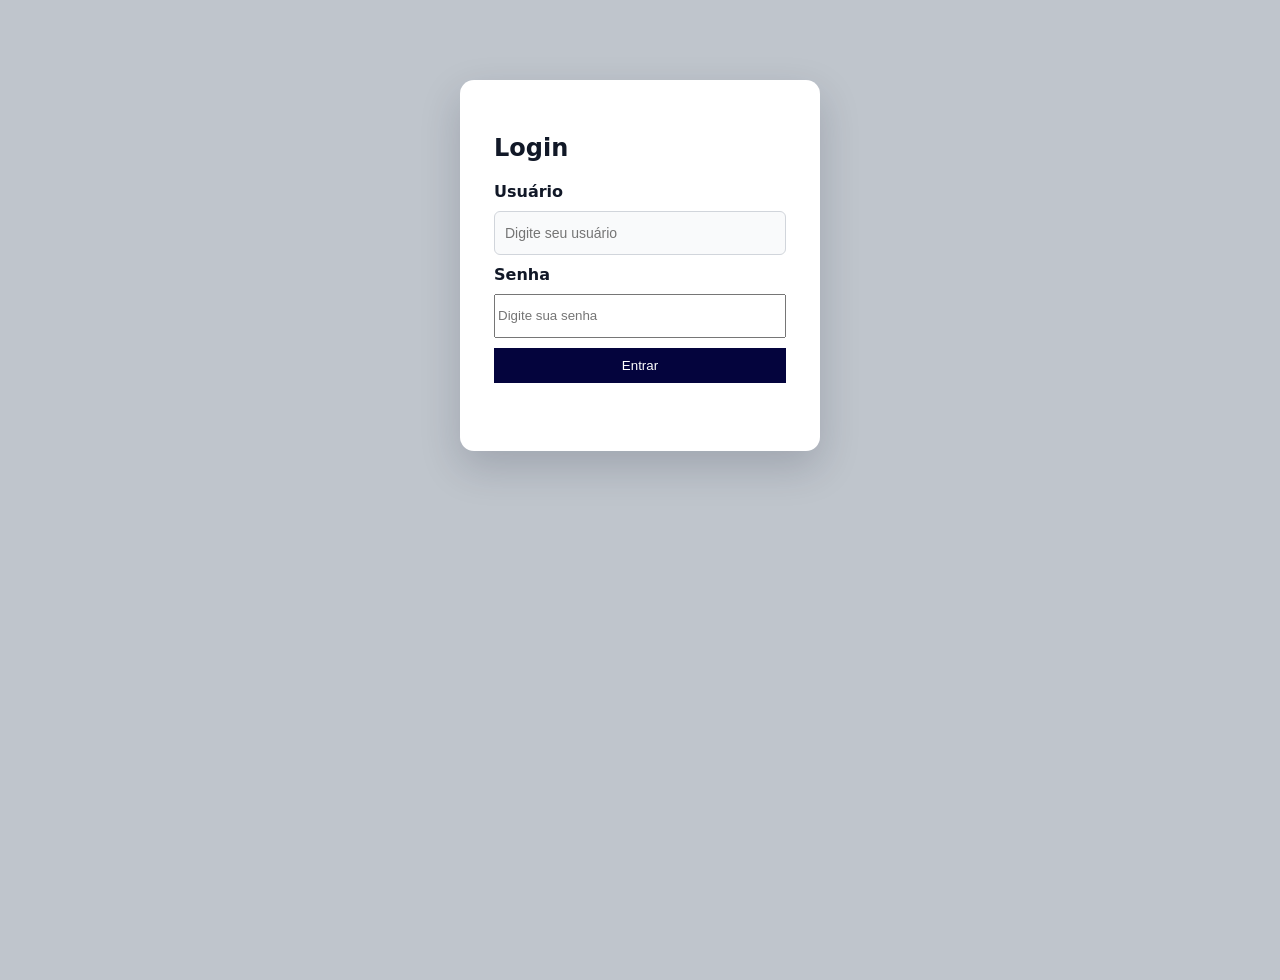
<file: index.html>
<!DOCTYPE html>
<html lang="pt-br">
<head>
    <meta charset="UTF-8">
    <meta name="viewport" content="width=device-width, initial-scale=1.0">
    <title>Movelaria Modelo</title>

    <link rel="stylesheet" href="css/style.css">
    <link rel="stylesheet" href="css/login.css">
</head>
<body>
     

     <div class="login-container">
        <h2>Login</h2>

        <div class="input-group">
             <label for="usuario">Usuário</label>
             <input type="text" id="usuario"  placeholder="Digite seu usuário">
        </div>

        <div class="input-group">
            <label for="senha">Senha</label>
            <input type="password" id="senha" placeholder="Digite sua senha">
        </div>

        <button class="btn" onclick="login()">Entrar</button>

        <div id="erro" class="error" role="alert" aria-live="assertive"></div>
    </div>

    <script src="js/script.js"></script>
    <script type="module" src="js/login.js"></script>
</body>
</html>
</file>
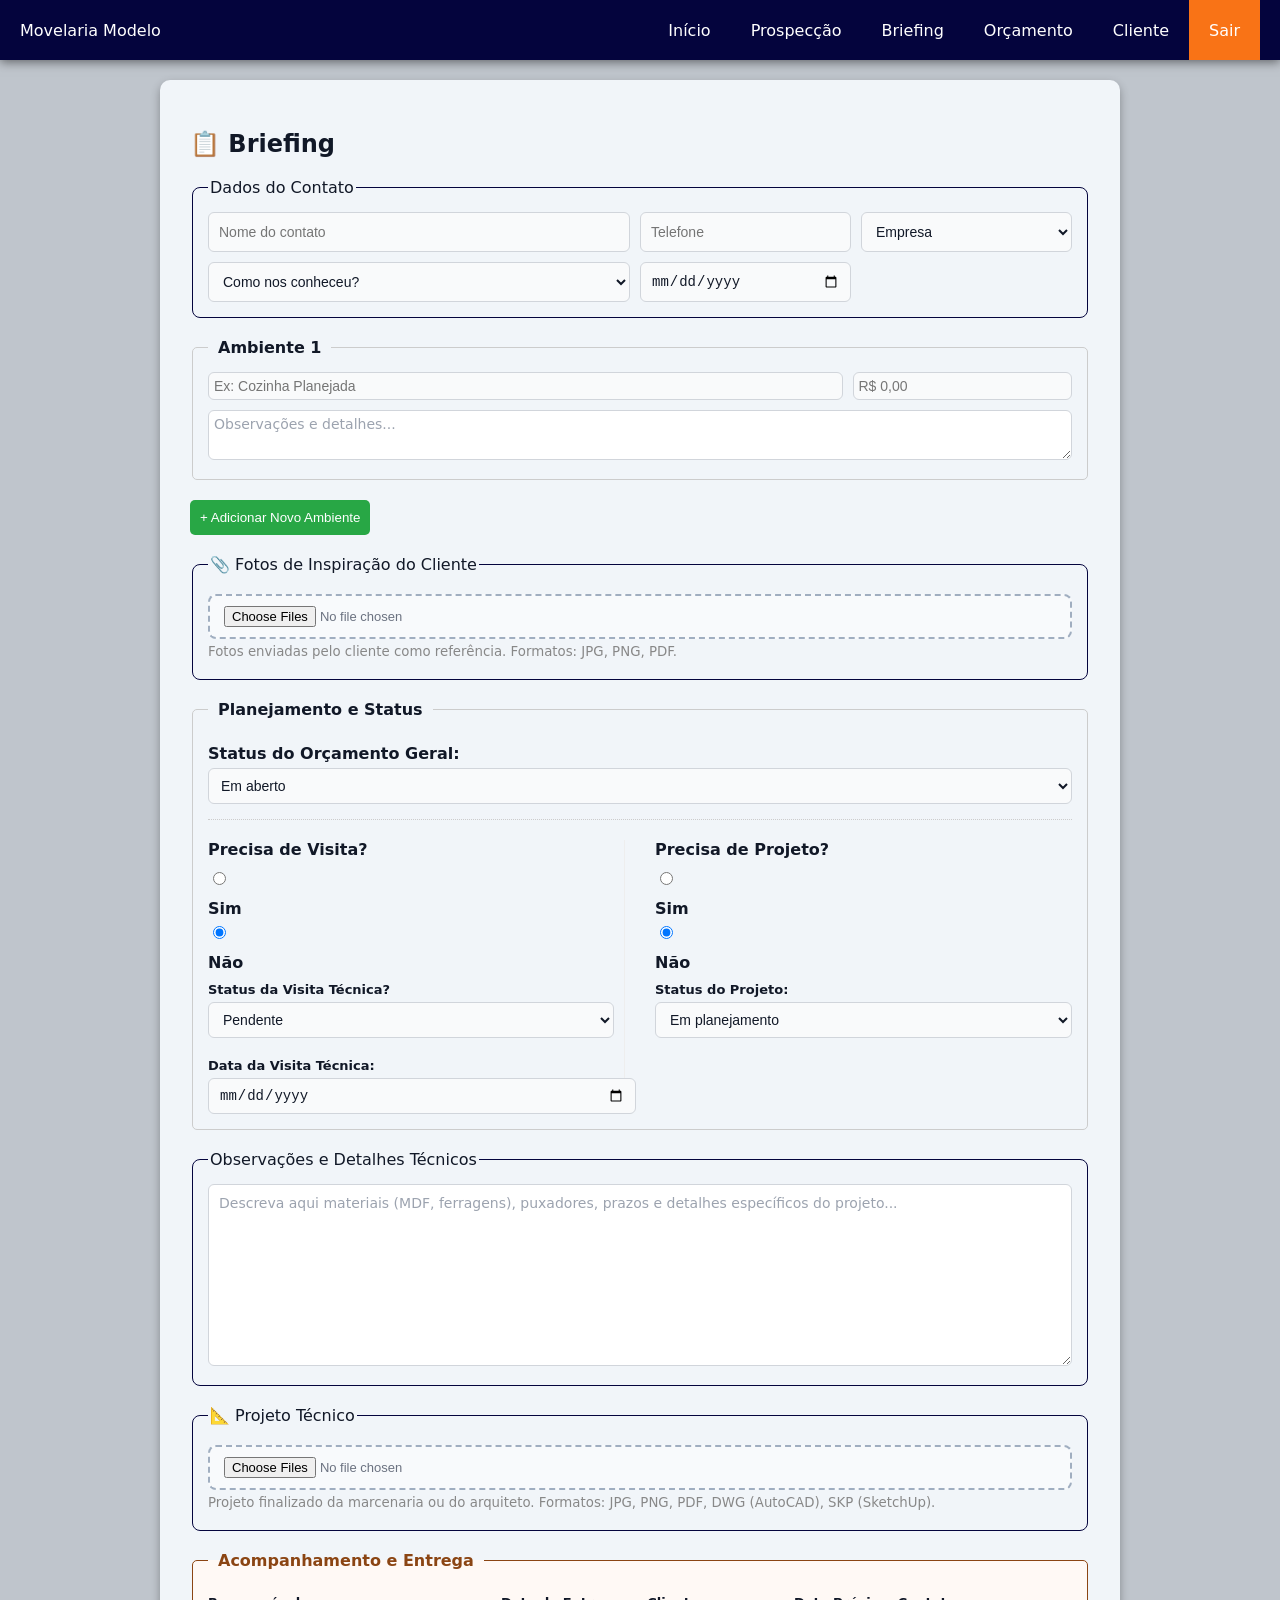
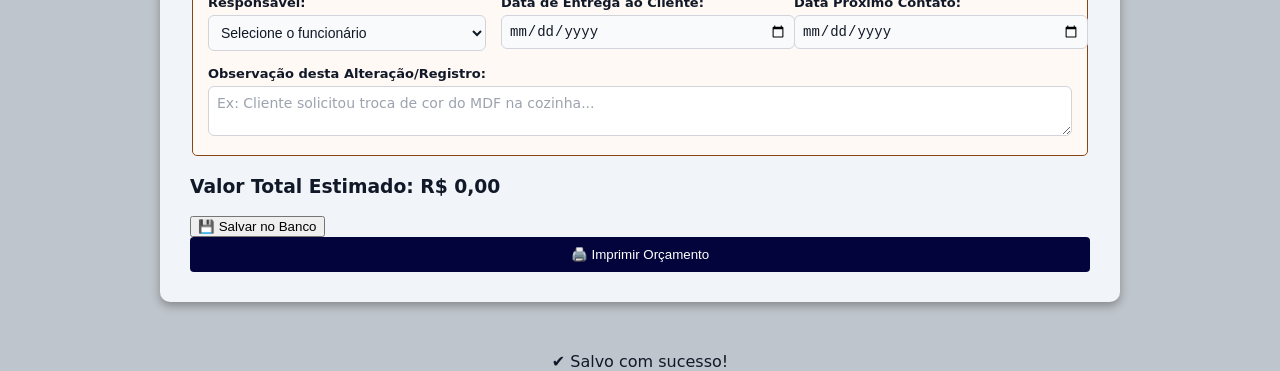
<file: contato.html>
<!DOCTYPE html>
<html lang="pt-br">
<head>
    <meta charset="UTF-8">
    <meta name="viewport" content="width=device-width, initial-scale=1.0">
    <title>Briefing - Movelaria Modelo</title>
    <link rel="stylesheet" href="css/style.css">
</head>
<body>
    <nav class="menu-superior">
        <div class="logo">Movelaria Modelo</div>
        <ul>
            <li><a href="dashboard.html">Início</a></li>
            <li><a href="prospeccao.html">Prospecção</a></li>
            <li><a href="contato.html">Briefing</a></li>
            <li><a href="orcamento.html">Orçamento</a></li>
            <li><a href="cliente.html">Cliente</a></li>
            <li><a href="index.html" class="btn-sair">Sair</a></li>
        </ul>
    </nav>

    <div class="container-marcenaria">
        <h2>📋 Briefing</h2>
        
        <form id="form-atendimento">

            <!-- BLOCO 1: CONTATO -->
            <fieldset>
                <legend>Dados do Contato</legend>
                <div class="grid-contato" style="display: grid; grid-template-columns: 2fr 1fr 1fr; gap: 10px;">
                    <input type="text" id="nome" placeholder="Nome do contato" required>
                    <input type="tel" id="telefone" placeholder="Telefone">
                    <select id="empresa">
                        <option value="">Empresa</option>
                        <option value="apparato">Apparato</option>
                        <option value="signore">Signore</option>
                    </select>
                    <select id="origem">
                        <option value="">Como nos conheceu?</option>
                        <option value="instagram">Instagram</option>
                        <option value="indicacao">Indicação</option>
                        <option value="prospeccao">Prospecção</option>
                        <option value="google">Google</option>
                        <option value="ja_e_cliente">Já é cliente</option>
                    </select>
                    <input type="date" id="data_contato" title="Data do Contato">
                </div>
            </fieldset>

            <!-- BLOCO 2: AMBIENTES -->
            <div id="lista-ambientes">
                <fieldset class="item-ambiente" style="margin-bottom: 20px; padding: 15px; border: 1px solid #ccc; border-radius: 5px;">
                    <legend style="padding: 0 10px; font-weight: bold;">Ambiente 1</legend>
                    <div style="display: flex; gap: 10px; margin-bottom: 10px;">
                        <input type="text" name="ambiente[]" placeholder="Ex: Cozinha Planejada" style="flex: 3; padding: 5px;" required>
                        <input type="number" name="valor_ambiente[]" placeholder="R$ 0,00" step="0.01" style="flex: 1; padding: 5px;">
                    </div>
                    <textarea name="obs_ambiente[]" placeholder="Observações e detalhes..." rows="2" style="width: 100%; box-sizing: border-box; padding: 5px;"></textarea>
                </fieldset>
            </div>

            <button type="button" onclick="adicionarAmbiente()" style="padding: 10px; background-color: #28a745; color: white; border: none; border-radius: 5px; cursor: pointer;">
                + Adicionar Novo Ambiente
            </button>

            <!-- BLOCO 3: UPLOAD DE INSPIRAÇÕES -->
            <fieldset style="margin-top: 20px;">
                <legend>📎 Fotos de Inspiração do Cliente</legend>
                <div style="padding: 5px 0;">
                    <input type="file" id="arquivos_briefing" multiple 
                           accept=".jpg,.jpeg,.png,.pdf">
                    <small style="display: block; margin-top: 5px; color: #888;">
                        Fotos enviadas pelo cliente como referência. Formatos: JPG, PNG, PDF.
                    </small>
                </div>
            </fieldset>

            <!-- BLOCO 4: PLANEJAMENTO E STATUS -->
            <fieldset style="margin-top: 20px; border: 1px solid #ccc; padding: 15px; border-radius: 5px;">
                <legend style="padding: 0 10px; font-weight: bold;">Planejamento e Status</legend>

                <div style="margin-bottom: 20px; padding-bottom: 15px; border-bottom: 1px dotted #ccc;">
                    <label style="font-weight: bold; display: block; margin-bottom: 5px;">Status do Orçamento Geral:</label>
                    <select name="status_orcamento" style="width: 100%; padding: 8px;">
                        <option value="1">Em aberto</option>
                        <option value="2">Em elaboração</option>
                        <option value="3">Fechado</option>
                        <option value="4">Perdido</option>
                        <option value="5">Entregue</option>
                    </select>
                </div>

                <div style="display: grid; grid-template-columns: 1fr 1fr; gap: 30px;">
                    
                    <!-- Coluna Visita -->
                    <div style="border-right: 1px solid #eee; padding-right: 10px;">
                        <span style="font-weight: bold;">Precisa de Visita?</span>
                        <div style="margin: 10px 0;">
                            <input type="radio" id="v-sim" name="visita" value="sim"> <label for="v-sim">Sim</label>
                            <input type="radio" id="v-nao" name="visita" value="nao" checked> <label for="v-nao">Não</label>
                        </div>
                        <label style="font-size: 13px;">Status da Visita Técnica?</label>
                        <select name="status_visita" style="width: 100%; margin-bottom: 10px;">
                            <option value="1">Pendente</option>
                            <option value="2">Agendada</option>
                            <option value="3">Realizada</option>
                            <option value="4">Cancelada</option>
                        </select>
                        <label style="font-size: 13px;">Data da Visita Técnica:</label>
                        <input type="date" name="data_visita" style="width: 100%;">
                    </div>

                    <!-- Coluna Projeto -->
                    <div>
                        <span style="font-weight: bold;">Precisa de Projeto?</span>
                        <div style="margin: 10px 0;">
                            <input type="radio" id="p-sim" name="projeto" value="sim"> <label for="p-sim">Sim</label>
                            <input type="radio" id="p-nao" name="projeto" value="nao" checked> <label for="p-nao">Não</label>
                        </div>
                        <label style="font-size: 13px;">Status do Projeto:</label>
                        <select name="status_projeto" style="width: 100%;">
                            <option value="1">Em planejamento</option>
                            <option value="2">Em execução</option>
                            <option value="3">Concluído</option>
                            <option value="4">Cancelado</option>
                        </select>
                    </div>
                </div>
            </fieldset>

            <!-- BLOCO 5: OBSERVAÇÕES TÉCNICAS -->
            <fieldset>
                <legend>Observações e Detalhes Técnicos</legend>
                <textarea id="observacao" rows="10" placeholder="Descreva aqui materiais (MDF, ferragens), puxadores, prazos e detalhes específicos do projeto..."></textarea>
            </fieldset>

            <!-- BLOCO 6: UPLOAD DO PROJETO TÉCNICO -->
            <fieldset style="margin-top: 20px;">
                <legend>📐 Projeto Técnico</legend>
                <div style="padding: 5px 0;">
                    <input type="file" id="arquivos_projeto" multiple 
                           accept=".jpg,.jpeg,.png,.pdf,.dwg,.skp">
                    <small style="display: block; margin-top: 5px; color: #888;">
                        Projeto finalizado da marcenaria ou do arquiteto. Formatos: JPG, PNG, PDF, DWG (AutoCAD), SKP (SketchUp).
                    </small>
                </div>
            </fieldset>

            <!-- BLOCO 7: ACOMPANHAMENTO E ENTREGA -->
            <fieldset style="margin-top: 20px; border: 1px solid #8b4513; padding: 15px; border-radius: 5px; background-color: #fff9f5;">
                <legend style="padding: 0 10px; font-weight: bold; color: #8b4513;">Acompanhamento e Entrega</legend>

                <div style="display: grid; grid-template-columns: 1fr 1fr 1fr; gap: 15px;">
                    <div>
                        <label style="display: block; font-size: 13px; font-weight: bold;">Responsável:</label>
                        <select name="id_funcionario" style="width: 100%; padding: 8px;">
                            <option value="">Selecione o funcionário</option>
                            <option value="1">Vendedor A</option>
                            <option value="2">Projetista B</option>
                        </select>
                    </div>
                    <div>
                        <label style="display: block; font-size: 13px; font-weight: bold;">Data de Entrega ao Cliente:</label>
                        <input type="date" name="data_entrega" style="width: 100%; padding: 7px;">
                    </div>
                    <div>
                        <label style="display: block; font-size: 13px; font-weight: bold;">Data Próximo Contato:</label>
                        <input type="date" name="proximo_contato" style="width: 100%; padding: 7px;">
                    </div>
                </div>

                <div style="margin-top: 15px;">
                    <label style="display: block; font-size: 13px; font-weight: bold;">Observação desta Alteração/Registro:</label>
                    <textarea name="obs_historico" rows="2" placeholder="Ex: Cliente solicitou troca de cor do MDF na cozinha..." style="width: 100%; box-sizing: border-box; padding: 8px;"></textarea>
                </div>
            </fieldset>

            <!-- BLOCO 8: FINALIZAÇÃO -->
            <div class="footer-orcamento">
                <h3>Valor Total Estimado: R$ <span id="total">0,00</span></h3>
                <div class="acoes">
                    <button type="button" onclick="salvarBriefing()">💾 Salvar no Banco</button>
                    <button type="button" class="btn btn-print" onclick="window.print()">🖨️ Imprimir Orçamento</button>
                   
                </div>
            </div>

        </form>
    </div>

        <div id="alerta-sucesso" class="alerta-sucesso">
    ✔ Salvo com sucesso!
        </div>

    <script src="js/script.js"></script>
</body>
</html>
</file>
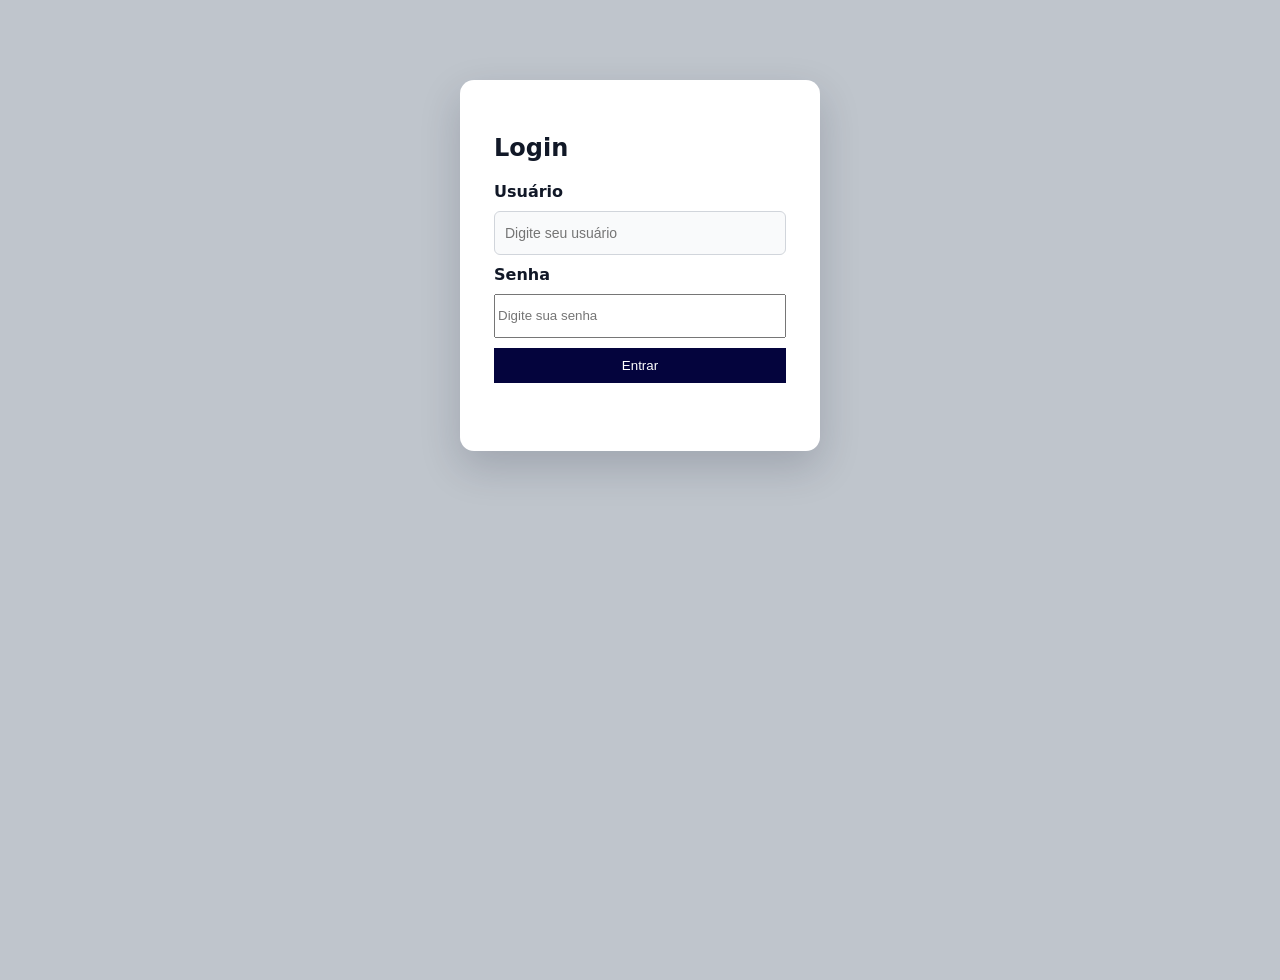
<file: funcionarios.html>
<!DOCTYPE html>
<html lang="pt-br">
<head>
    <meta charset="UTF-8">
    <meta name="viewport" content="width=device-width, initial-scale=1.0">
    <title>Funcionários - Movelaria Modelo</title>
    <link rel="stylesheet" href="css/style.css">
</head>
<body>

    <nav class="menu-superior">
        <span>Movelaria Modelo</span>
        <ul>
            <li><a href="dashboard.html">Início</a></li>
            <li><a href="prospeccao.html">Prospecção</a></li>
            <li><a href="briefing_orcamento.html">Briefing</a></li>
            <li><a href="orcamento.html">Orçamento</a></li>
            <li><a href="cliente.html">Cliente</a></li>
            <li class="somente-admin" hidden><a href="funcionarios.html">Funcionários</a></li>
            <li><a href="index.html" class="btn-sair">Sair</a></li>
        </ul>
    </nav>

    <!-- LISTAGEM -->
    <div class="container-lista" id="secao-lista">
        <h2>Funcionários</h2>
        <button class="btn" type="button" onclick="novoFuncionario()">+ Novo funcionário</button>

        <table style="margin-top: 15px;">
            <thead>
                <tr>
                    <th>Nome</th>
                    <th>Login</th>
                    <th>Cargo</th>
                    <th>Perfil</th>
                    <th>Situação</th>
                    <th class="acoes">Ações</th>
                </tr>
            </thead>
            <tbody id="tabela-funcionarios"></tbody>
        </table>
    </div>

    <!-- FORMULÁRIO -->
    <div class="container-marcenaria" id="secao-form" style="display: none;">
        <div style="display: flex; justify-content: space-between; align-items: center;">
            <h2 id="titulo-form">Novo funcionário</h2>
            <button type="button" onclick="fecharFormulario()"
                    style="background: #ccc; border: none; padding: 8px 15px; cursor: pointer; border-radius: 4px;">
                ✖ Fechar
            </button>
        </div>

        <fieldset>
            <legend>Dados</legend>
            <div style="display: grid; grid-template-columns: 1fr 1fr; gap: 10px;">
                <input type="text" id="nome" placeholder="Nome completo">
                <input type="text" id="cargo" placeholder="Cargo (ex.: Vendedor)">
                <input type="text" id="login" placeholder="Login (usuário de acesso)" autocomplete="off">
                <select id="perfil">
                    <option value="funcionario">Funcionário</option>
                    <option value="admin">Administrador</option>
                </select>
                <select id="ativo">
                    <option value="1">Ativo</option>
                    <option value="0">Inativo (não consegue entrar)</option>
                </select>
            </div>
        </fieldset>

        <fieldset>
            <legend id="legenda-senha">Senha</legend>
            <div style="display: grid; grid-template-columns: 1fr auto; gap: 10px;">
                <input type="text" id="senha" placeholder="Mínimo 6 caracteres" autocomplete="off">
                <button type="button" onclick="gerarSenha()">🔑 Gerar senha</button>
            </div>
            <small id="ajuda-senha" style="display: block; margin-top: 6px; color: #666;">
                A senha é guardada de forma criptografada e não pode ser consultada depois.
                Anote-a e repasse ao funcionário; se ele esquecer, defina uma nova aqui.
            </small>
        </fieldset>

        <button class="btn" type="button" onclick="salvarFuncionario()">Salvar</button>
    </div>

    <script src="js/script.js"></script>
    <script src="js/funcionarios.js"></script>
    <script type="module" src="js/api-bridge.js"></script>
</body>
</html>
</file>
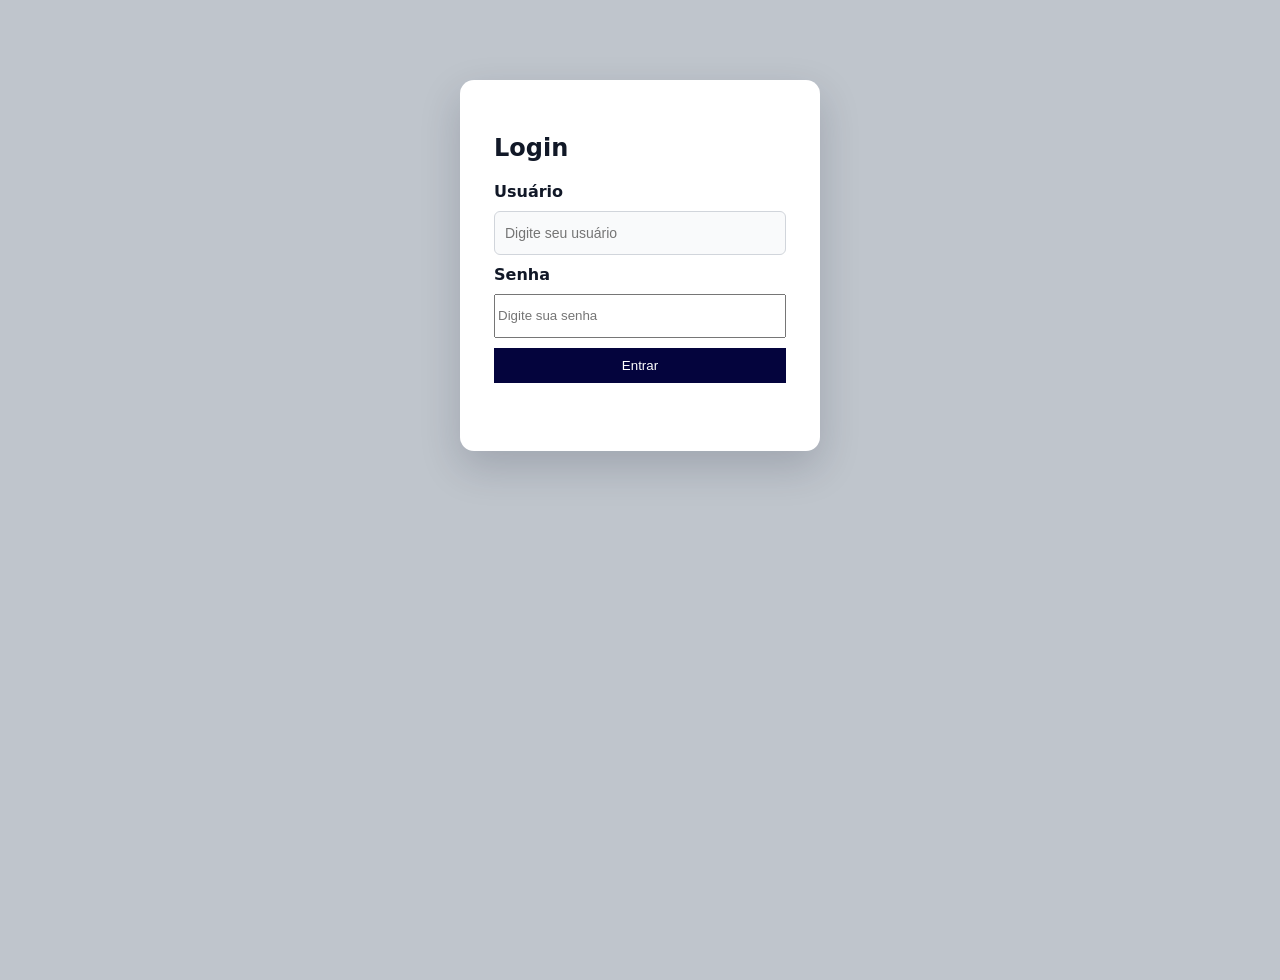
<file: historico_prospeccao.html>
<!DOCTYPE html>
<html lang="pt-br">
<head>
    <meta charset="UTF-8">
    <title>Histórico de Prospecção</title>
    <link rel="stylesheet" href="css/style.css">
    <link rel="stylesheet" href="css/historico_prospeccao.css">
</head>
<body>
    <div class="container-lista">
        <button class="btn-padrao" onclick="voltar()">Voltar</button>
        <h2>Histórico de Prospecção</h2>
        <h3 id="nome-contato" class="cliente-selecionado"></h3>
        <button class="btn-padrao" onclick="abrirNovoHistorico()">Nova Ação</button>

        <table id="tabela-historico">
            <thead>
                <tr>
                    <th>Data</th>
                    <th>Tipo</th>
                    <th>Observação</th>
                    <th>Próximo Contato</th>
                </tr>
            </thead>
            <tbody></tbody>
        </table>
    </div>

    <!-- MODAL HISTÓRICO -->
    <div id="overlay-historico">
        <div id="form-historico">
            <h3>Nova Ação</h3>
            <label>Tipo de Ação</label>
            <select id="tipoAcao">
                <option>Ligação</option>
                <option>WhatsApp</option>
                <option>Visita</option>
            </select>

            <label>Observação</label>
            <textarea id="observacaoHist"></textarea>

            <label>Próximo Contato</label>
            <input type="date" id="proximoContatoHist">
            <br><br>
            <div class="acoes-botoes">
    <button class="btn-padrao" onclick="salvarHistorico()">Salvar</button>
    <button class="btn-padrao" onclick="fecharHistorico()">Cancelar</button>
        </div>
        </div>
    </div>

    <script src="js/script.js"></script>
    <script src="js/historico_prospeccao.js"></script>
    <script type="module" src="js/api-bridge.js"></script>
</body>
</html>
</file>
<file: css/style.css>
:root {
    --cor-primaria: #04043d;
    --cor-primaria-hover: #020252;
    --cor-destaque: #F97316;
    --cor-destaque-hover: #d95f0e;
    --cor-fundo: #bfc5cc;
    --cor-superficie: #f1f5f9;
    --cor-superficie-suave: #f8fafc;
    --cor-borda: #d1d5db;
    --cor-texto: #111827;
    --cor-texto-suave: #6b7280;
    --sombra-suave: 0 10px 30px rgba(15, 23, 42, 0.12);
}

body {
    margin: 0;
    padding: 0;
    padding-top: 80px;
    min-height: 100vh;
    background: var(--cor-fundo);
    display: flex;
    flex-direction: column;
    align-items: center;
    font-family: Inter, ui-sans-serif, system-ui, -apple-system, BlinkMacSystemFont, "Segoe UI", sans-serif;
    color: var(--cor-texto);
}

.menu-superior {
    background-color: var(--cor-primaria);
    color: white;
    display: flex;
    justify-content: space-between;
    align-items: center;
    padding: 0 20px;
    height: 60px;
    width: 100%;
    position: fixed;
    top: 0;
    left: 0;
    z-index: 1000;
    box-shadow: 0 2px 10px rgba(0,0,0,0.5);
    box-sizing: border-box;
}

.menu-superior ul {
    list-style: none;
    display: flex;
    margin: 0;
    padding: 0;
    height: 100%;
}

.menu-superior li {
    display: flex;
    align-items: center;
}

.menu-superior a {
    color: white;
    text-decoration: none;
    padding: 0 20px;
    height: 100%;
    display: flex;
    align-items: center;
    transition: background 0.3s;
}

.menu-superior a:hover {
    background-color: var(--cor-primaria-hover);
}

.btn-sair {
    background-color: var(--cor-destaque) !important;
}

.container-marcenaria,
.container-lista {
    background: var(--cor-superficie);
    padding: 30px;
    border-radius: 10px;
    width: 90%;
    max-width: 900px;
    margin-bottom: 50px;
    box-shadow: 0 4px 10px rgba(0,0,0,0.3);
}

label {
    font-weight: bold;
    display: block;
    margin-top: 10px;
    margin-bottom: 5px;
}

fieldset {
    border: 1px solid var(--cor-primaria);
    border-radius: 8px;
    margin-bottom: 20px;
    padding: 15px;
}

.grid-contato input,
.grid-contato select {
    height: 40px;
    padding: 0 10px;
    font-size: 14px;
    box-sizing: border-box;
}

input[type="text"],
input[type="tel"],
input[type="number"] {
    padding: 8px 10px;
    border: 1px solid var(--cor-borda);
    border-radius: 6px;
    font-size: 14px;
    background-color: #f9fafb;
    color: var(--cor-texto);
    transition: border-color 0.2s, box-shadow 0.2s;
    box-sizing: border-box;
}

input[type="text"]:hover,
input[type="tel"]:hover,
input[type="number"]:hover,
input[type="text"]:focus,
input[type="tel"]:focus,
input[type="number"]:focus {
    border-color: var(--cor-primaria);
}

input[type="text"]:focus,
input[type="tel"]:focus,
input[type="number"]:focus {
    outline: none;
    box-shadow: 0 0 0 2px rgba(4, 4, 61, 0.15);
    background-color: #fff;
}

input[type="date"] {
    padding: 8px 10px;
    border: 1px solid var(--cor-borda);
    border-radius: 6px;
    font-size: 14px;
    background-color: #f9fafb;
    color: var(--cor-texto);
    cursor: pointer;
    transition: border-color 0.2s, box-shadow 0.2s;
}

input[type="date"]:hover,
input[type="date"]:focus {
    border-color: var(--cor-primaria);
}

input[type="date"]:focus {
    outline: none;
    box-shadow: 0 0 0 2px rgba(4, 4, 61, 0.15);
    background-color: #fff;
}

input[type="file"] {
    display: block;
    width: 100%;
    box-sizing: border-box;
    padding: 10px 14px;
    border: 2px dashed #a0aec0;
    border-radius: 8px;
    background-color: var(--cor-superficie-suave);
    color: var(--cor-texto-suave);
    font-size: 13px;
    cursor: pointer;
    transition: border-color 0.2s, background-color 0.2s;
}

input[type="file"]:hover {
    border-color: var(--cor-primaria);
    background-color: #eef2ff;
}

input[type="file"]:focus {
    outline: none;
    border-color: var(--cor-destaque);
    background-color: #fff8f0;
}

select {
    padding: 8px 10px;
    border: 1px solid var(--cor-borda);
    border-radius: 6px;
    font-size: 14px;
    background-color: #f9fafb;
    color: var(--cor-texto);
    cursor: pointer;
    transition: border-color 0.2s, box-shadow 0.2s;
}

select:hover,
select:focus {
    border-color: var(--cor-primaria);
}

select:focus {
    outline: none;
    box-shadow: 0 0 0 2px rgba(4, 4, 61, 0.15);
    background-color: #fff;
}

textarea {
    width: 100%;
    min-height: 50px;
    padding: 10px;
    font-family: inherit;
    font-size: 14px;
    border: 1px solid var(--cor-borda);
    border-radius: 6px;
    resize: vertical;
    transition: border 0.2s, box-shadow 0.2s;
    box-sizing: border-box;
}

textarea:focus {
    border-color: var(--cor-primaria);
    box-shadow: 0 0 0 2px rgba(4, 4, 61, 0.15);
    outline: none;
}

textarea::placeholder {
    color: #9ca3af;
}

button {
    cursor: pointer;
}

.btn-padrao {
    background: var(--cor-destaque);
    color: white;
    padding: 10px 18px;
    border: none;
    border-radius: 8px;
    font-size: 14px;
    font-weight: 500;
    cursor: pointer;
    transition: background 0.2s, transform 0.1s;
    display: inline-flex;
    align-items: center;
    gap: 6px;
}

.btn-padrao:hover {
    background: var(--cor-primaria);
    transform: translateY(-1px);
}

.botao {
    padding: 10px 18px;
    border: none;
    border-radius: 8px;
    font-size: 14px;
    cursor: pointer;
    display: inline-flex;
    align-items: center;
    gap: 6px;
    transition: all 0.2s ease;
}

.botao-salvar {
    background: var(--cor-destaque);
    color: white;
    font-weight: bold;
    box-shadow: 0 4px 10px rgba(249,115,22,0.3);
}

.botao-salvar:hover {
    background: var(--cor-primaria);
    transform: translateY(-2px);
}

.botao-contrato {
    background: var(--cor-primaria);
    color: white;
}

.botao-contrato:hover {
    background: var(--cor-primaria-hover);
}

.botao-secundario {
    background: #e5e7eb;
    color: #333;
}

.botao-secundario:hover {
    background: #d1d5db;
}

.btn-edit,
.btn-print {
    padding: 5px 10px;
    cursor: pointer;
    border-radius: 4px;
    border: 1px solid var(--cor-borda);
}

.btn {
    width: 100%;
    padding: 10px;
    background: var(--cor-primaria);
    color: white;
    border: none;
    cursor: pointer;
}

.btn:hover {
    background: var(--cor-primaria-hover);
}

button:disabled {
    cursor: wait;
    opacity: 0.7;
}

.esta-carregando::after {
    content: " ";
    width: 0.8em;
    height: 0.8em;
    border: 2px solid currentColor;
    border-right-color: transparent;
    border-radius: 50%;
    display: inline-block;
    animation: girar 0.7s linear infinite;
}

.notificacoes {
    position: fixed;
    top: 76px;
    right: 20px;
    z-index: 2000;
    display: grid;
    gap: 10px;
    width: min(360px, calc(100vw - 40px));
}

.notificacao {
    padding: 14px 16px;
    border-radius: 8px;
    color: white;
    background: var(--cor-primaria);
    box-shadow: var(--sombra-suave);
    animation: entrar 0.2s ease-out;
}

.notificacao-success { background: #15803d; }
.notificacao-error { background: #b91c1c; }

@keyframes girar { to { transform: rotate(360deg); } }
@keyframes entrar {
    from { opacity: 0; transform: translateY(-8px); }
    to { opacity: 1; transform: translateY(0); }
}

.btn-print {
    background: var(--cor-primaria);
    color: white;
}

table {
    width: 100%;
    border-collapse: collapse;
    margin-top: 20px;
    background: white;
}

th, td {
    padding: 10px 12px;
    text-align: left;
    border-bottom: 1px solid #ddd;
}

th {
    background-color: var(--cor-primaria);
    color: white;
}

.badge {
    padding: 3px 10px;
    border-radius: 12px;
    font-size: 12px;
    font-weight: bold;
}

.badge-aberto { background: #fff3cd; color: #856404; }
.badge-fechado { background: #d4edda; color: #155724; }
.badge-perdido { background: #f8d7da; color: #721c24; }
.badge-elaboracao { background: #cce5ff; color: #004085; }

@media (max-width: 760px) {
    body { padding-top: 120px; }
    .menu-superior {
        height: auto;
        min-height: 60px;
        flex-wrap: wrap;
        padding: 10px 14px;
        gap: 8px;
    }
    .menu-superior ul {
        width: 100%;
        overflow-x: auto;
        height: 42px;
    }
    .menu-superior a { padding: 0 12px; white-space: nowrap; }
    .container-marcenaria, .container-lista {
        width: calc(100% - 28px);
        padding: 18px;
        box-sizing: border-box;
    }
    table { display: block; overflow-x: auto; white-space: nowrap; }
}
</file>
<file: css/login.css>
.login-container {
    background: white;
    padding: 34px;
    border-radius: 14px;
    width: min(360px, calc(100vw - 40px));
    box-sizing: border-box;
    box-shadow: 0 16px 40px rgba(15, 23, 42, 0.18);
}

.input-group {
    margin-bottom: 10px;
}

.input-group label {
    display: block;
    margin-bottom: 10px;
}

.input-group input {
    width: 100%;
    min-height: 44px;
    box-sizing: border-box;
}

.error {
    min-height: 20px;
    margin-top: 14px;
    color: #b91c1c;
    font-size: 0.9rem;
}
</file>
<file: css/historico_prospeccao.css>
.acoes-botoes {
    display: flex;
    gap: 10px;
}

#overlay-historico {
    position: fixed;
    top: 0;
    left: 0;
    width: 100%;
    height: 100%;
    background: rgba(0,0,0,0.5);
    display: none;
    justify-content: center;
    align-items: center;
    z-index: 9999;
}

#form-historico {
    background: white;
    padding: 30px;
    border-radius: 10px;
    width: 400px;
    max-width: 90%;
    box-shadow: 0 5px 20px rgba(0,0,0,0.3);
}

#form-historico select,
#form-historico input[type="date"] {
    width: 100%;
    padding: 10px;
    border-radius: 6px;
    border: 1px solid #d1d5db;
    background-color: #f9fafb;
    color: #111827;
    font-size: 14px;
    cursor: pointer;
}

#form-historico select:focus,
#form-historico input[type="date"]:focus {
    outline: none;
    border: 1px solid #1e3a8a;
    box-shadow: 0 0 0 2px rgba(30, 58, 138, 0.2);
}

#form-historico label {
    display: block;
    margin-top: 10px;
    margin-bottom: 5px;
    font-weight: 500;
}

.cliente-selecionado {
    margin-top: 5px;
    margin-bottom: 15px;
    color: #1e3a8a;
    font-weight: 600;
}
</file>
